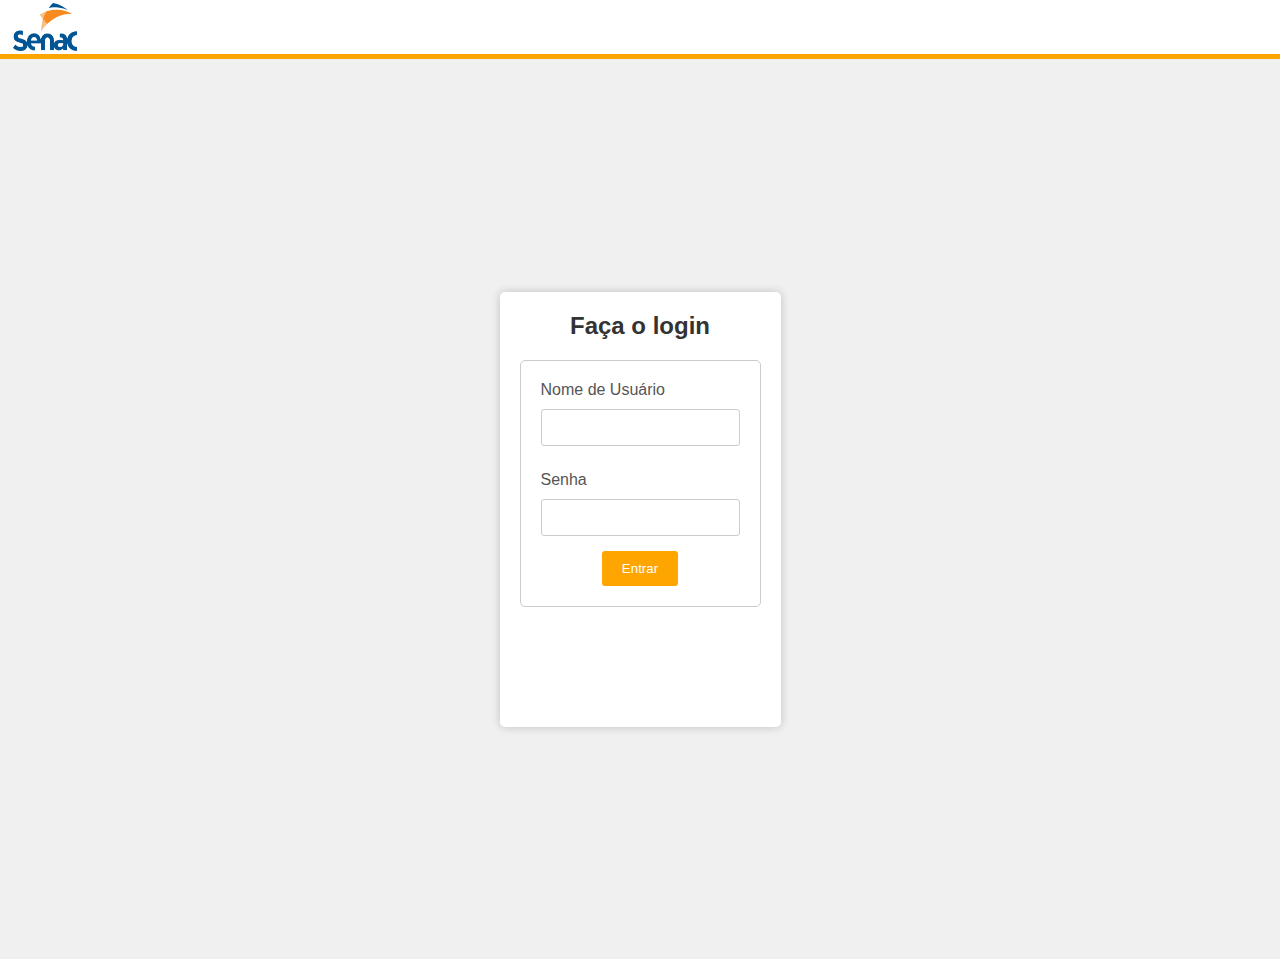
<file: index.html>
<!DOCTYPE html>
<html lang="en">
<head>
    <meta charset="UTF-8">
    <meta name="viewport" content="width=device-width, initial-scale=1.0">
    <link rel="stylesheet" href="/assets/style.css">
    <title>Academia SENAC - Login</title>
</head>
<body>
    <header>
        <nav id="navbar">
            <img src="/assets/img/logo.png">
        </nav>
    </header>
    <div id="corpo">
        <div class="login-container">
            <h2>Faça o login</h2>
            <form id="login-form" action="#" method="POST">
                <div class="input-container">
                    <label for="username">Nome de Usuário</label>
                    <input type="text" id="username" name="username" required>
                </div>
                <div class="input-container">
                    <label for="password">Senha</label>
                    <input type="password" id="password" name="password" required>
                </div>
                <button id="login-button">Entrar</button>
            </form>
            <p id="login-message"></p>
        </div>
    </div>
    <script src="/js/script.js"></script>
</body>
</html>
</file>
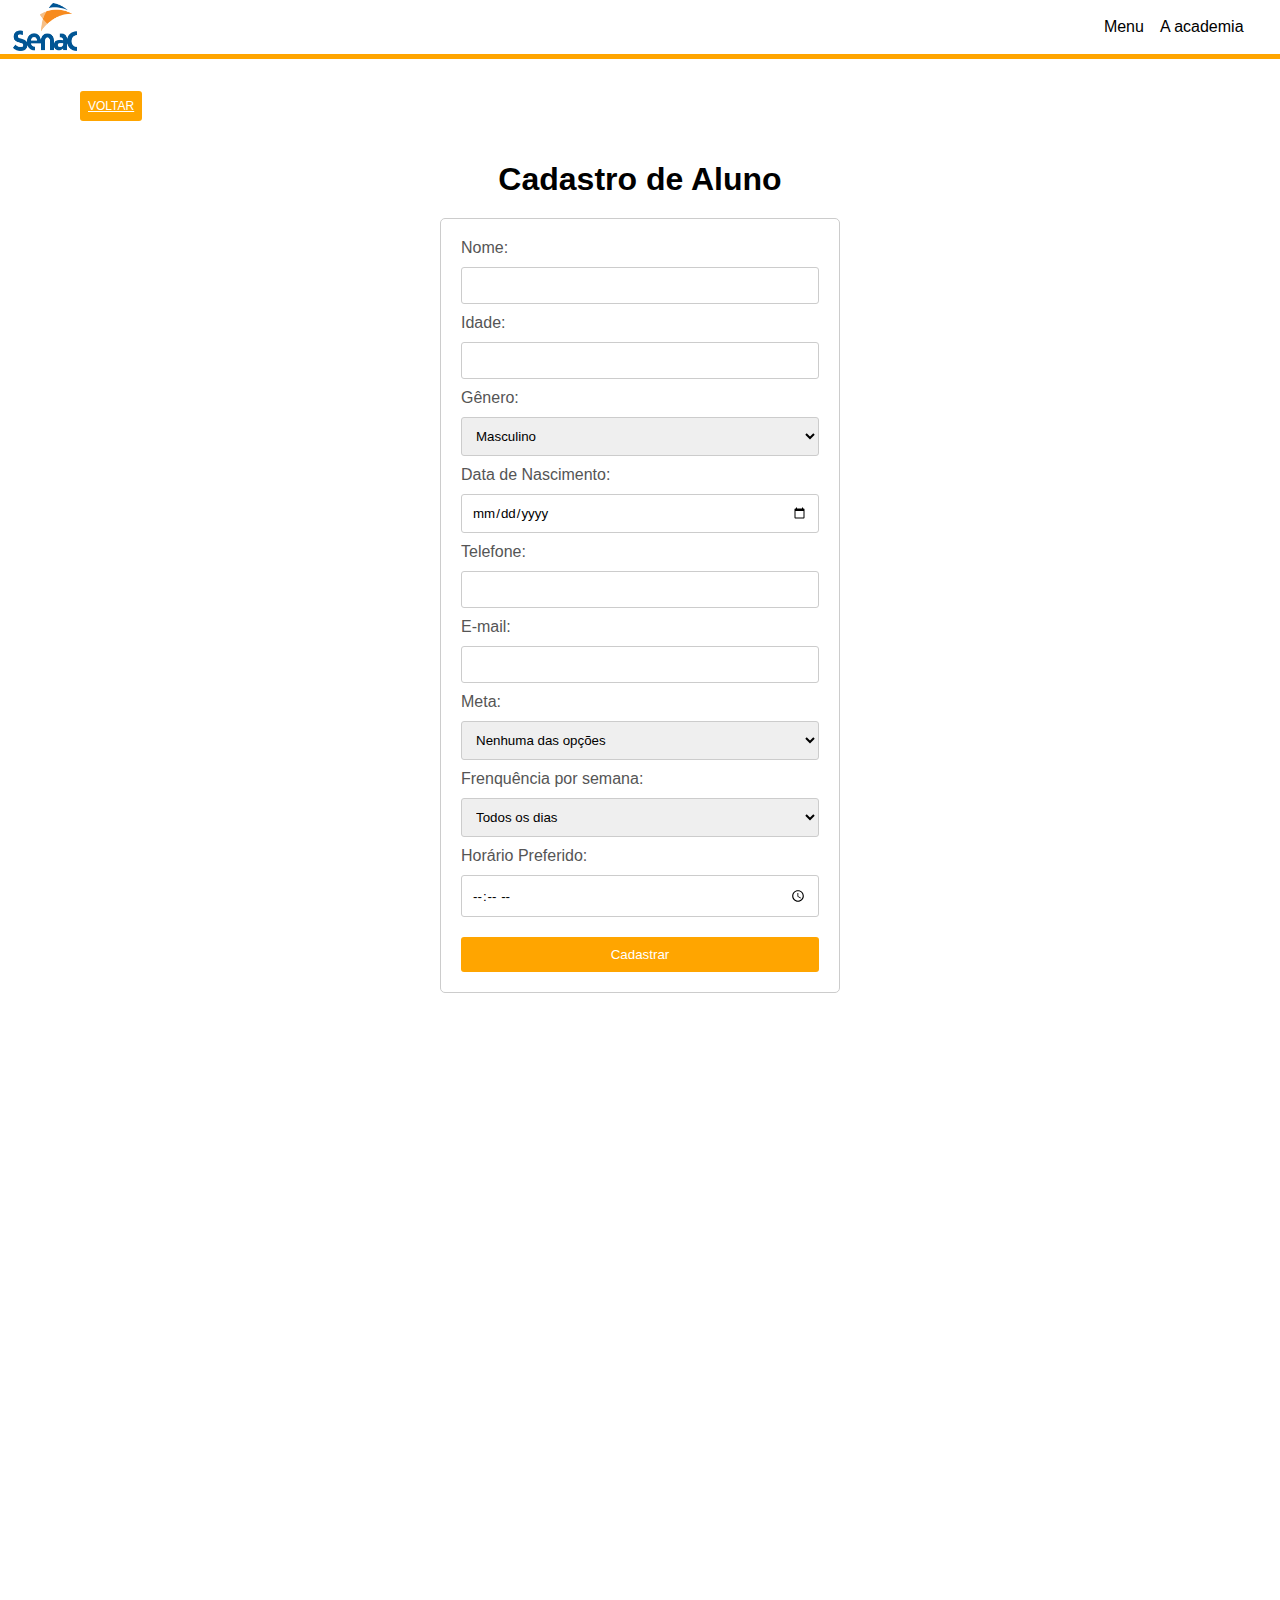
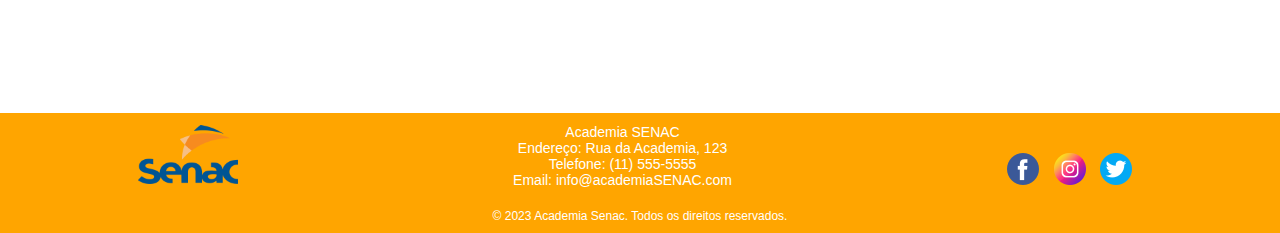
<file: addAluno.html>
<!DOCTYPE html>
<html lang="en">
<head>
    <meta charset="UTF-8">
    <meta name="viewport" content="width=device-width, initial-scale=1.0">
    <link rel="stylesheet" href="/assets/style.css">
    <title>Adicionar aluno</title>
</head>
<body>
    <nav id="navbar">
        <img src="/assets/img/logo.png">
        <ul>
            <li><a href="/menu.html">Menu</a></li>
            <li><a href="#">A academia</a></li>
        </ul>
    </nav>
    <div>
        <button id="button-voltar"> <a href="/listaAlunos.html">VOLTAR</a></button>
    </div>
    <section id="formularioAluno">
        <h1 id="tituloFormulario">Cadastro de Aluno</h1>
        <form id="cadastroAlunoForm">
            <label for="nome">Nome:</label>
            <input type="text" id="nome" name="nome" required>

            <label for="idade">Idade:</label>
            <input type="number" id="idade" name="idade" required>

            <label for="genero">Gênero:</label>
            <select id="genero" name="genero">
                <option value="Masculino">Masculino</option>
                <option value="Feminino">Feminino</option>
                <option value="Outro">Outro</option>
            </select>

            <label for="dataNascimento">Data de Nascimento:</label>
            <input type="date" id="dataNascimento" name="dataNascimento" required>

            <label for="telefone">Telefone:</label>
            <input type="tel" id="telefone" name="telefone" required>

            <label for="email">E-mail:</label>
            <input type="email" id="email" name="email" required>

            <label for="meta">Meta:</label>
            <select id="meta" name="meta">
                <option value="nenhum">Nenhuma das opções</option>
                <option value="PerderPeso">Perder peso</option>
                <option value="GanharMusculo">Ganhar massa muscular</option>
                <option value="Saude">Saúde</option>
            </select>

            <label for="diasDaSemana">Frenquência por semana:</label>
            <select id="frequencia" name="frequencia">
                <option value="todos">Todos os dias</option>
                <option value="PerderPeso">5 dias</option>
                <option value="GanharMusculo">3 dias</option>
            </select>

            <label for="horarioPreferido">Horário Preferido:</label>
            <input type="time" id="horarioPreferido" name="horarioPreferido">

            <input type="submit" value="Cadastrar">
        </form>
    </section>
    <footer>
        <div class="footer-container">
            <div class="footer-logo">
                <img src="/assets/img/logo.png" alt="Logo da Academia">
            </div>
            <div class="footer-info">
                <p>Academia SENAC</p>
                <p>Endereço: Rua da Academia, 123</p>
                <p>Telefone: (11) 555-5555</p>
                <p>Email: info@academiaSENAC.com</p>
            </div>
            <div class="footer-social">
                <img src="/assets/img/facebook.png">
                <img src="/assets/img/instagram.png">
                <img src="/assets/img/twitter.png">
            </div>
        </div>
        <div class="copyright">
            <p>&copy; 2023 Academia Senac. Todos os direitos reservados.</p>
        </div>
    </footer>
</body>
</html>
</file>
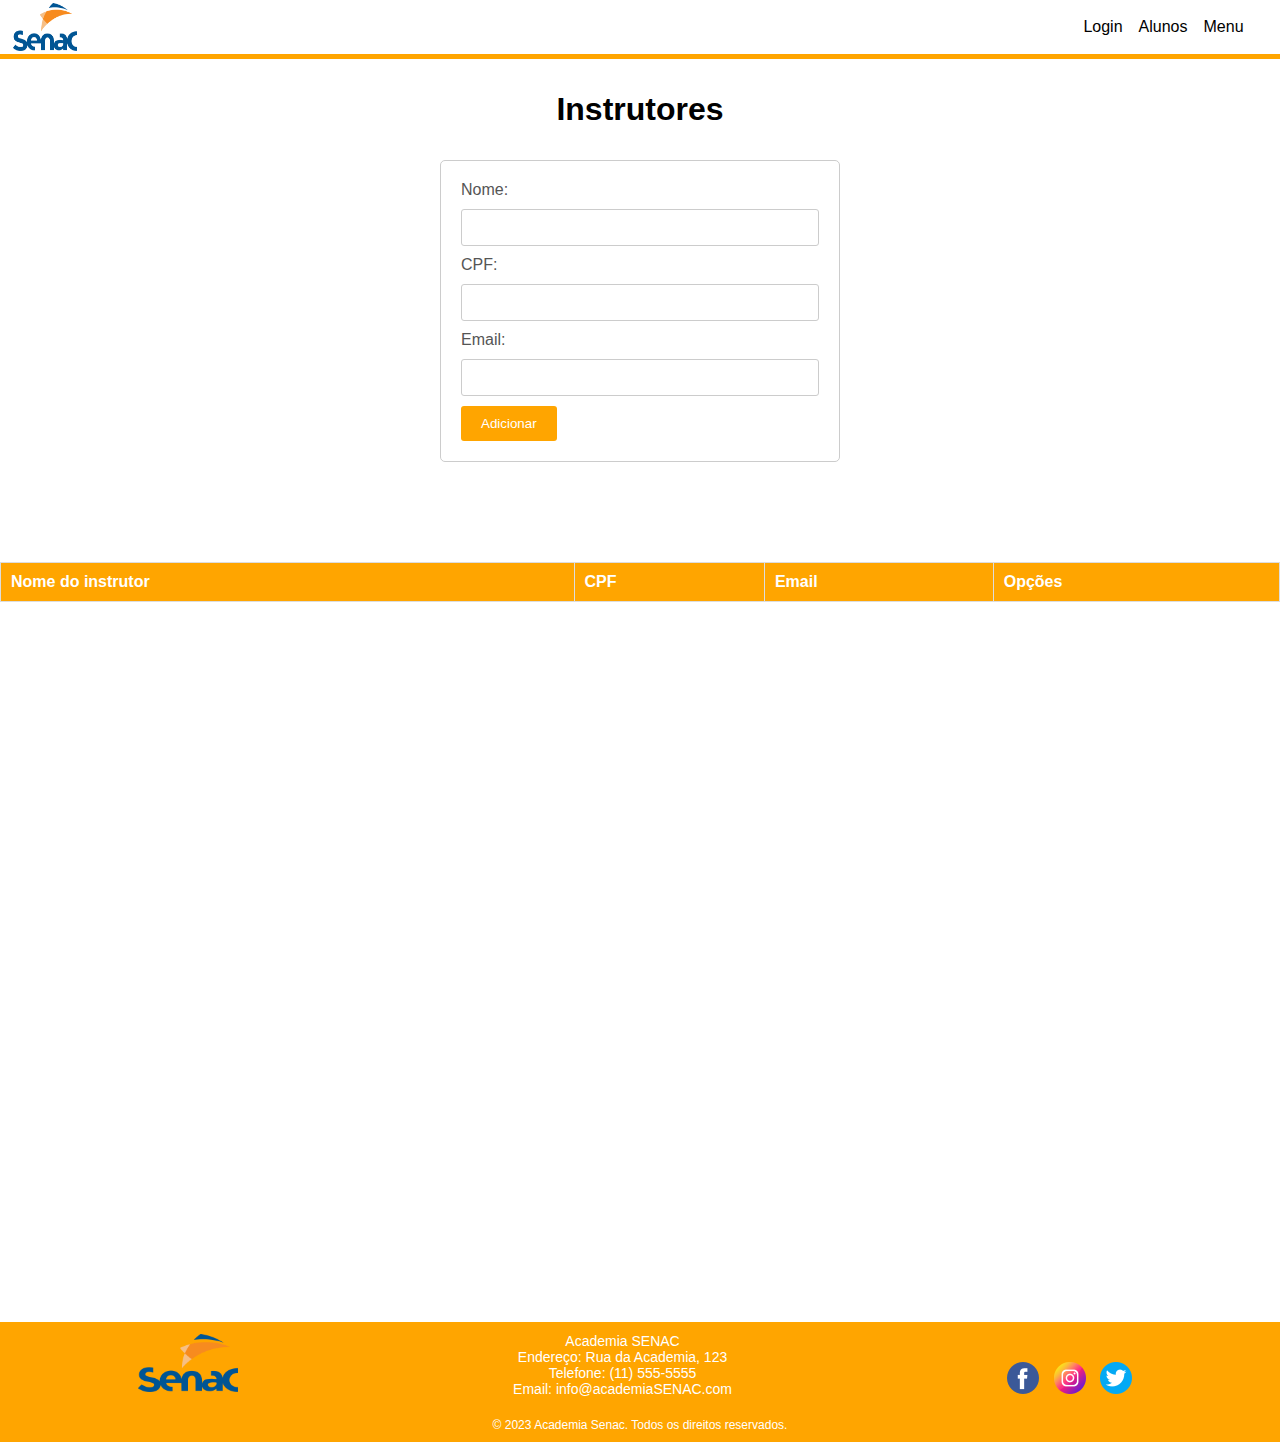
<file: addInstrutores.html>
<!DOCTYPE html>
<html lang="en">
<head>
    <meta charset="UTF-8">
    <meta name="viewport" content="width=device-width, initial-scale=1.0">
    <title>Lista de profesores da academia senac</title>
    <link rel="stylesheet" href="/assets/style.css">
   
</head>
<body>

    <header>
        <nav id="navbar">
            <img src="/assets/img/logo.png">
            <ul>
                <li><a href="/index.html">Login</a></li>
                <li><a href="/listaAlunos.php">Alunos</a></li>
                <li><a href="/menu.html">Menu</a></li>
            </ul>
        </nav>
    </header>

    <h1 id="title-instrutores">Instrutores</h1>

    
    <form id="produto-form">
        <label for="nome">Nome:</label>
        <input type="text" id="nome" required>
        <label for="cpf">CPF:</label>
        <input type="number" id="cpf" step="0.01" required>
        <label for="email">Email:</label>
        <input type="email" id="email" required>
        <button type="button" onclick="adicionarInstrutor()">Adicionar</button>
    </form>

  
    <table>
        <thead>
            <tr>
                <th>Nome do instrutor</th>
                <th>CPF</th>
                <th>Email</th>
                <th>Opções</th>
            </tr>
        </thead>
        <tbody id="lista-instrutores">
            <!-- add aqui js -->
        </tbody>
    </table>

    <footer>
            <div class="footer-container">
                <div class="footer-logo">
                    <img src="/assets/img/logo.png" alt="Logo da Academia">
                </div>
                <div class="footer-info">
                    <p>Academia SENAC</p>
                    <p>Endereço: Rua da Academia, 123</p>
                    <p>Telefone: (11) 555-5555</p>
                    <p>Email: info@academiaSENAC.com</p>
                </div>
                <div class="footer-social">
                    <img src="/assets/img/facebook.png">
                    <img src="/assets/img/instagram.png">
                    <img src="/assets/img/twitter.png">
                </div>
            </div>
            <div class="copyright">
                <p>&copy; 2023 Academia Senac. Todos os direitos reservados.</p>
            </div>
        </footer>
    <script src="/js/instrutores.js"></script>
</body>
</html>
</file>
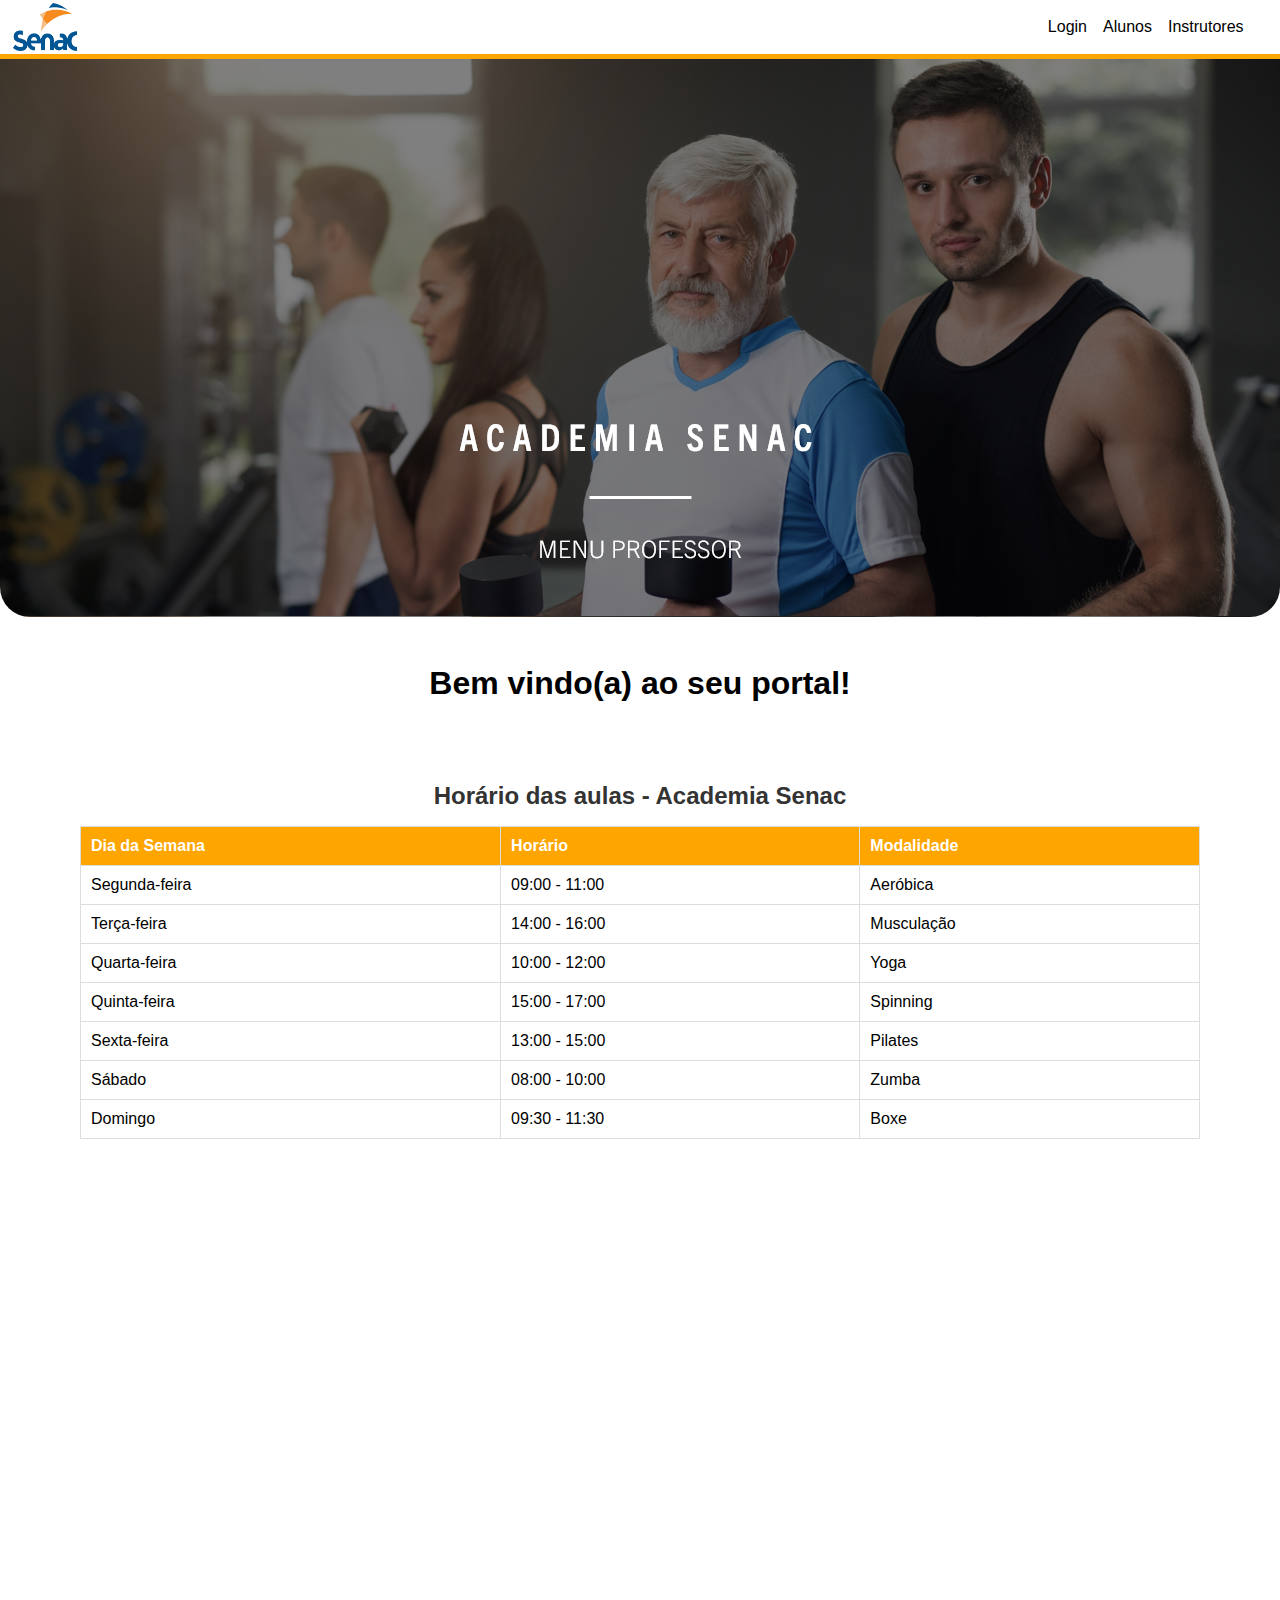
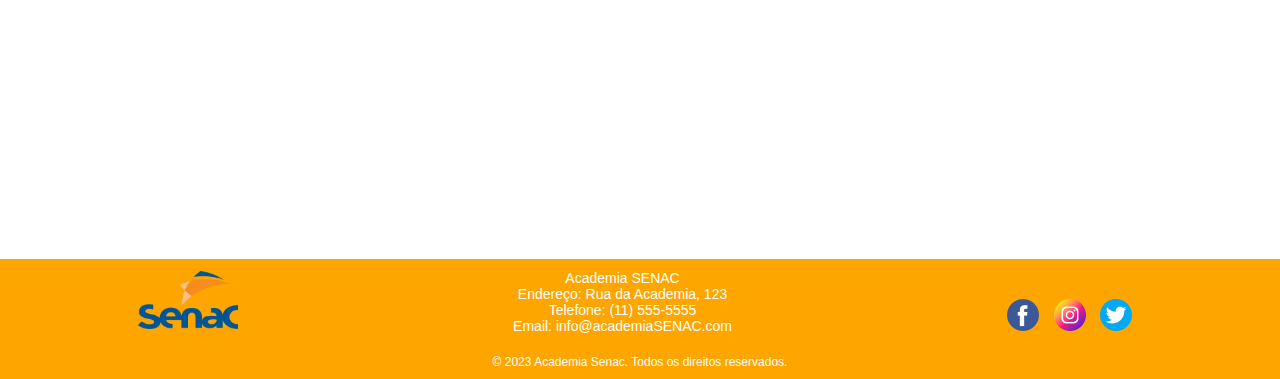
<file: menu.html>
<!DOCTYPE html>
<html lang="pt-br">
<head>
    <meta charset="UTF-8">
    <meta name="viewport" content="width=device-width, initial-scale=1.0">
    <link rel="stylesheet" href="/assets/style.css">
    <title>Academia SENAC - Menu</title>
</head>
<body>
    <header>
        <nav id="navbar">
            <img src="/assets/img/logo.png">
            <ul>
                <li><a href="/index.html">Login</a></li>
                <li><a href="/listaAlunos.php">Alunos</a></li>
                <li><a href="/addInstrutores.html">Instrutores</a></li>
            </ul>
        </nav>
    </header>

    <main>
        <div id="container"></div>
    <div id="content">
        <h1>Bem vindo(a) ao seu portal!</h1>
    </div>
    <div id="tabela-horarios">
        <table>
            <h2 id="subtitulo">Horário das aulas - Academia Senac</h2>
            <thead>
                <tr>
                    <th>Dia da Semana</th>
                    <th>Horário</th>
                    <th>Modalidade</th>
                </tr>
            </thead>
            <tbody>
                <tr>
                    <td>Segunda-feira</td>
                    <td>09:00 - 11:00</td>
                    <td>Aeróbica</td>
                </tr>
                <tr>
                    <td>Terça-feira</td>
                    <td>14:00 - 16:00</td>
                    <td>Musculação</td>
                </tr>
                <tr>
                    <td>Quarta-feira</td>
                    <td>10:00 - 12:00</td>
                    <td>Yoga</td>
                </tr>
                <tr>
                    <td>Quinta-feira</td>
                    <td>15:00 - 17:00</td>
                    <td>Spinning</td>
                </tr>
                <tr>
                    <td>Sexta-feira</td>
                    <td>13:00 - 15:00</td>
                    <td>Pilates</td>
                </tr>
                <tr>
                    <td>Sábado</td>
                    <td>08:00 - 10:00</td>
                    <td>Zumba</td>
                </tr>
                <tr>
                    <td>Domingo</td>
                    <td>09:30 - 11:30</td>
                    <td>Boxe</td>
                </tr>
            </tbody>
        </table>
    </div>
    </main>

    <footer>
        <div class="footer-container">
            <div class="footer-logo">
                <img src="/assets/img/logo.png" alt="Logo da Academia">
            </div>
            <div class="footer-info">
                <p>Academia SENAC</p>
                <p>Endereço: Rua da Academia, 123</p>
                <p>Telefone: (11) 555-5555</p>
                <p>Email: info@academiaSENAC.com</p>
            </div>
            <div class="footer-social">
                <img src="/assets/img/facebook.png">
                <img src="/assets/img/instagram.png">
                <img src="/assets/img/twitter.png">
            </div>
        </div>
        <div class="copyright">
            <p>&copy; 2023 Academia Senac. Todos os direitos reservados.</p>
        </div>
    </footer>
</body>
</html>
</file>
<file: assets/style.css>
*{
    margin: 0;
    padding: 0;
    box-sizing: border-box;
    font-family:'Lucida Sans', 'Lucida Sans Regular', 'Lucida Grande', 'Lucida Sans Unicode', Geneva, Verdana, sans-serif;
}

#navbar img{
    width: 64px;
    height: 48px;
    margin-left: 10px;
}
#navbar{
    display:flex;
    justify-content: space-between;
    padding: 3px;
    border-bottom: 5px solid orange;
}
#navbar ul{
    display: flex;
    margin-right: 2%;
    list-style: none;
}
#navbar ul li{
    display: flex;
    align-items: center;
}
#navbar ul li a{
    text-decoration: none;
    color: black;
    margin: 0.5rem;
}
#navbar ul li a:hover{
    text-decoration: underline;
}
#container{
    margin:0 auto;
    max-width: 1280px;
    min-height: 558px;
    background-image: url(/assets/img/fundo.jpg.png);
    border-bottom-left-radius: 30px;
    border-bottom-right-radius: 30px;
}

#content{
    text-align: center;
    margin-top: 3rem;
    
}
#tabela-horarios{
    margin: 5rem;
}
#title-instrutores{
    text-align: center;
    margin: 2rem auto;

}
#subtitulo{
    text-align: center;
    margin-bottom: 1rem;
}
table {
    width: 100%;
    border-collapse: collapse;
}

table, th, td {
    border: 1px solid #ddd;
}

th, td {
    padding: 10px;
    text-align: left;
}

th {
    background-color: orange;
    color: #fff;
}

footer {
    background-color: orange;
    color: #fff;
    padding: 10px 0;
    text-align: center;
    margin-top: 80vh;
}

.footer-container {
    display: flex;
    justify-content: space-around;
    align-items: center;
    text-align: center;
}

.footer-logo img {
    max-width: 100px;
    height: auto;
}

.footer-info p {
    margin: 0;
    font-size: 14px;
}
.footer-social img{
    margin-top: 30px;
    margin-right: 10px;
}
.footer-social a:hover {
    cursor: pointer;
}

.copyright {
    margin-top: 20px;
    font-size: 12px;
    text-align: center;
}

/*form login*/
#corpo{
    font-family: Arial, sans-serif;
    background-color: #f0f0f0;
    display: flex;
    justify-content: center;
    align-items: center;
    height: 100vh;
    margin: 0 auto;
}
.login-container {
    background-color: #ffffff;
    padding: 20px;
    border-radius: 5px;
    box-shadow: 0px 0px 10px rgba(0, 0, 0, 0.2);
    text-align: center;
    min-width: 20%;
    max-width: 30%;
}

h2 {
    color: #333;
    margin-bottom: 20px;
}

.input-container {
    text-align: left;
    margin-bottom: 15px;
}

label {
    display: block;
    margin-bottom: 5px;
    color: #555;
}

input {
    width: 100%;
    padding: 10px;
    border: 1px solid #ccc;
    border-radius: 3px;
}

button {
    background-color: orange;
    color: #fff;
    border: none;
    padding: 10px 20px;
    border-radius: 3px;
    cursor: pointer;
}

button:hover {
    background-color: rgba(255, 153, 0, 0.89);
}

#login-message{
    color: red;
    margin-top: 15px;
    font-size: 12px;
}

/*lista de alunos*/
#tituloLista{
    display: flex;
    justify-content: center;
    text-align: center;
    margin-top: 100px;
    margin-bottom: 40px;
}

/*formulário add aluno*/
#tituloFormulario{
    text-align: center;
    margin-bottom: 20px;
    margin-top: 40px;
}
form {
    max-width: 400px;
    margin: 0 auto;
    padding: 20px;
    border: 1px solid #ccc;
    border-radius: 5px;
    margin-bottom: 100px;
}

label {
    display: block;
    margin-bottom: 10px;
}

input[type="text"],
input[type="number"],
select,
input[type="date"],
input[type="tel"],
input[type="email"] {
    width: 100%;
    padding: 10px;
    margin-bottom: 10px;
    border: 1px solid #ccc;
    border-radius: 3px;
}

input[type="submit"] {
    background-color: orange;
    color: #fff;
    border: none;
    padding: 10px 20px;
    cursor: pointer;
    margin-top: 20px;
}
#button-voltar{
    margin-left: 5rem;
    margin-top: 2rem;
    padding:8px;
    font-size: 12px;
}
#button-voltar a{
    color: #fff;
}
</file>
